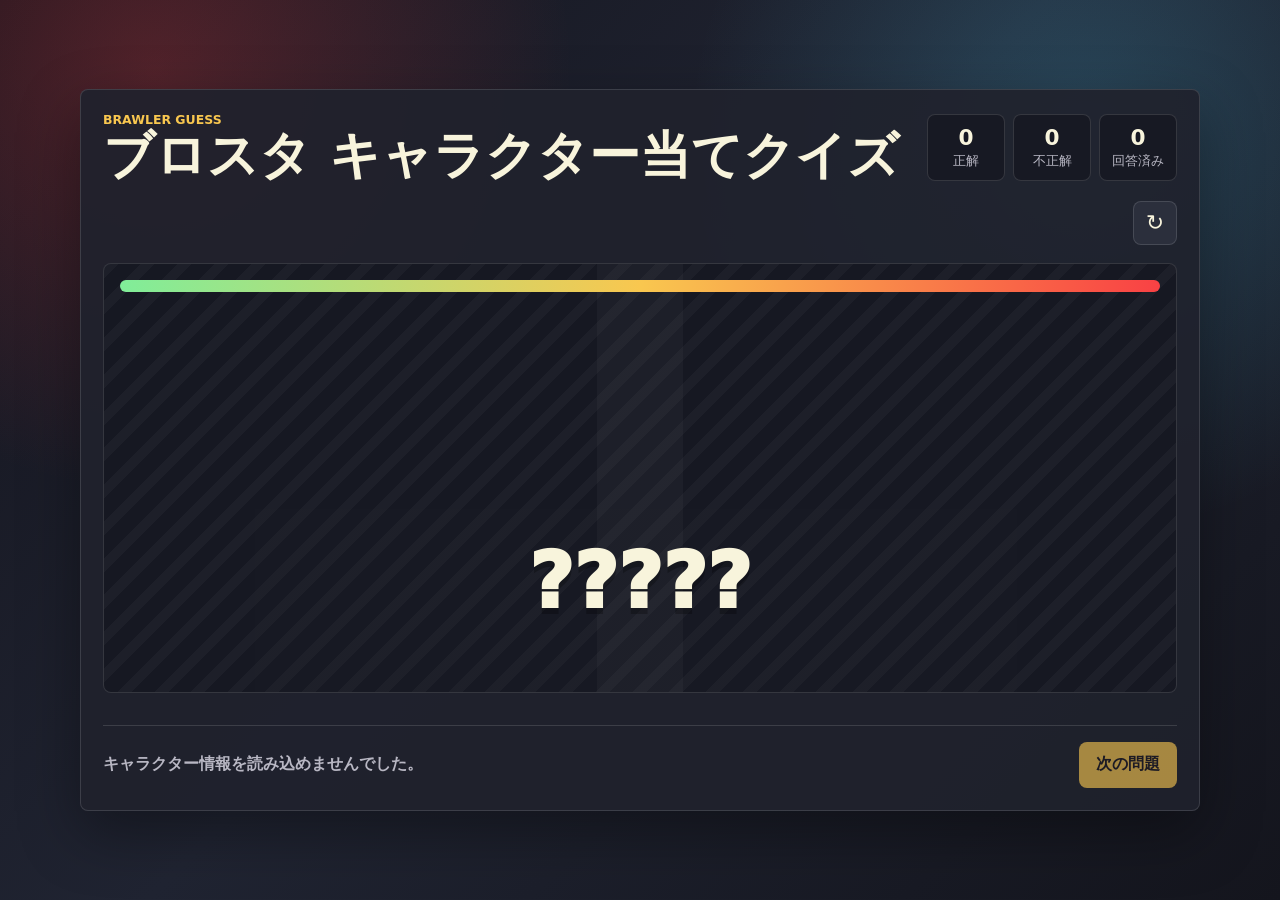
<file: legacy_static/index.html>
<!doctype html>
<html lang="ja">
  <head>
    <meta charset="utf-8">
    <meta name="viewport" content="width=device-width, initial-scale=1">
    <title>ブロスタ キャラクター当てクイズ</title>
    <link rel="stylesheet" href="./styles.css">
  </head>
  <body>
    <main class="app-shell">
      <section class="game-panel" aria-label="ブロスタ キャラクター当てクイズ">
        <header class="topbar">
          <div>
            <p class="eyebrow">Brawler Guess</p>
            <h1>ブロスタ キャラクター当てクイズ</h1>
          </div>
          <div class="stats-strip" aria-label="成績">
            <div>
              <span id="correctCount">0</span>
              <small>正解</small>
            </div>
            <div>
              <span id="wrongCount">0</span>
              <small>不正解</small>
            </div>
            <div>
              <span id="answeredCount">0</span>
              <small>回答済み</small>
            </div>
          </div>
        </header>

        <div class="controls" aria-label="ゲーム設定">
          <button class="icon-button" id="restart" type="button" aria-label="リスタート" title="リスタート">
            <span aria-hidden="true">↻</span>
          </button>
        </div>

        <article class="brawler-stage">
          <div class="timer">
            <div class="timer-bar" id="timerBar"></div>
          </div>
          <div class="avatar-wrap" aria-hidden="true">
            <div class="avatar" id="avatar">
              <img id="brawlerImage" alt="">
              <span id="avatarInitial">?</span>
            </div>
          </div>
          <div class="name-mask" id="maskedName">?????</div>
          <div class="finish-panel" id="finishPanel" hidden>
            <strong>お疲れ様！</strong>
            <span id="finishResult"></span>
          </div>
        </article>

        <section class="answers" id="answers" aria-label="回答候補"></section>

        <footer class="status-row">
          <p id="message">4択から選んでスタート。</p>
          <button class="next-button" id="next" type="button" disabled>次の問題</button>
        </footer>
      </section>
    </main>
    <script src="./characters.js"></script>
    <script src="./script.js"></script>
  </body>
</html>
</file>
<file: legacy_static/styles.css>
:root {
  color-scheme: dark;
  --panel-2: #2b2f3c;
  --ink: #f8f4dc;
  --muted: #b8b7c3;
  --line: rgba(255, 255, 255, 0.13);
  --gold: #f9c74f;
  --red: #f94144;
  --green: #80ed99;
  --shadow: rgba(0, 0, 0, 0.36);
}

* {
  box-sizing: border-box;
}

body {
  margin: 0;
  min-height: 100vh;
  font-family: system-ui, -apple-system, BlinkMacSystemFont, "Segoe UI", sans-serif;
  background:
    radial-gradient(circle at 12% 8%, rgba(249, 65, 68, 0.26), transparent 30%),
    radial-gradient(circle at 85% 15%, rgba(76, 201, 240, 0.22), transparent 30%),
    linear-gradient(135deg, #14141d 0%, #202432 48%, #14151d 100%);
  color: var(--ink);
}

button {
  font: inherit;
}

[hidden] {
  display: none !important;
}

.app-shell {
  min-height: 100vh;
  display: grid;
  place-items: center;
  padding: 24px;
}

.game-panel {
  width: min(1120px, 100%);
  border: 1px solid var(--line);
  border-radius: 8px;
  background: rgba(32, 34, 45, 0.92);
  box-shadow: 0 22px 60px var(--shadow);
  padding: 22px;
}

.topbar,
.controls,
.status-row {
  display: flex;
  align-items: center;
  justify-content: space-between;
  gap: 16px;
}

.eyebrow {
  margin: 0 0 2px;
  color: var(--gold);
  font-size: 0.78rem;
  font-weight: 800;
  letter-spacing: 0;
  text-transform: uppercase;
}

h1 {
  margin: 0;
  font-size: clamp(1.6rem, 4vw, 3.2rem);
  line-height: 1.05;
}

.stats-strip {
  display: grid;
  grid-template-columns: repeat(3, minmax(72px, 1fr));
  gap: 8px;
}

.stats-strip div {
  min-width: 72px;
  border: 1px solid var(--line);
  border-radius: 8px;
  background: #171923;
  padding: 10px 12px;
  text-align: center;
}

.stats-strip span {
  display: block;
  font-size: 1.35rem;
  font-weight: 900;
}

.stats-strip small {
  color: var(--muted);
}

.controls {
  margin: 18px 0;
  justify-content: flex-end;
}

.icon-button,
.next-button,
.answer {
  border: 1px solid var(--line);
  border-radius: 8px;
  color: var(--ink);
  background: var(--panel-2);
  cursor: pointer;
  transition: transform 140ms ease, border-color 140ms ease, background 140ms ease;
}

.icon-button {
  width: 44px;
  height: 44px;
  display: grid;
  place-items: center;
  font-size: 1.35rem;
}

.brawler-stage {
  border: 1px solid var(--line);
  border-radius: 8px;
  background: #171923;
  position: relative;
  min-height: 430px;
  display: grid;
  place-items: center;
  overflow: hidden;
  padding: 32px 20px;
}

.brawler-stage::before {
  content: "";
  position: absolute;
  inset: 0;
  background:
    linear-gradient(90deg, transparent 0 46%, rgba(255,255,255,0.06) 46% 54%, transparent 54%),
    repeating-linear-gradient(135deg, rgba(255,255,255,0.06) 0 10px, transparent 10px 26px);
  opacity: 0.5;
}

.brawler-stage.finished::before {
  background: repeating-linear-gradient(135deg, rgba(255,255,255,0.06) 0 10px, transparent 10px 26px);
}

.avatar-wrap {
  position: relative;
  z-index: 1;
  width: min(380px, 74vw);
  height: min(320px, 54vh);
  display: grid;
  place-items: center;
}

.avatar {
  width: 100%;
  height: 100%;
  display: grid;
  place-items: center;
  color: rgba(255,255,255,0.88);
  font-size: clamp(4rem, 14vw, 7.5rem);
  font-weight: 1000;
  text-shadow: 0 8px 0 rgba(0,0,0,0.18);
  overflow: visible;
}

.avatar img {
  display: block;
  width: auto;
  height: auto;
  max-width: min(380px, 74vw);
  max-height: min(320px, 54vh);
  object-position: center bottom;
  filter: drop-shadow(0 18px 16px rgba(0, 0, 0, 0.42));
}

.avatar span {
  display: none;
}

.avatar.image-missing span {
  display: block;
}

.avatar.image-missing img {
  display: none;
}

.name-mask {
  position: absolute;
  bottom: 66px;
  z-index: 1;
  font-size: clamp(2rem, 7vw, 4.8rem);
  font-weight: 1000;
  text-align: center;
  text-shadow: 0 6px 0 rgba(0,0,0,0.25);
}

.finish-panel {
  position: absolute;
  inset: 0;
  z-index: 4;
  display: grid;
  gap: 12px;
  place-items: center;
  align-content: center;
  padding: 24px;
  text-align: center;
}

.finish-panel strong {
  font-size: clamp(3rem, 8vw, 6.5rem);
  line-height: 1;
  text-shadow: 0 8px 0 rgba(0,0,0,0.25);
}

.finish-panel span {
  color: var(--muted);
  font-size: clamp(1.1rem, 2.8vw, 1.7rem);
  font-weight: 900;
}

.timer {
  position: absolute;
  top: 16px;
  left: 16px;
  right: 16px;
  z-index: 2;
  height: 12px;
  border-radius: 999px;
  overflow: hidden;
  background: #0d0f15;
}

.timer-bar {
  height: 100%;
  width: 100%;
  background: linear-gradient(90deg, var(--green), var(--gold), var(--red));
  transform-origin: left center;
}

.next-button {
  min-height: 46px;
  padding: 0 16px;
  font-weight: 900;
  background: var(--gold);
  color: #1b1720;
  border-color: transparent;
}

.answers {
  display: grid;
  grid-template-columns: repeat(4, 1fr);
  gap: 10px;
  margin-top: 16px;
}

.answer {
  min-height: 72px;
  padding: 12px;
  font-size: clamp(1rem, 2vw, 1.2rem);
  font-weight: 950;
}

.answer:hover,
.next-button:hover,
.icon-button:hover {
  transform: translateY(-2px);
  border-color: rgba(255,255,255,0.35);
}

.answer.correct {
  background: #137044;
  border-color: var(--green);
}

.answer.wrong {
  background: #751f2c;
  border-color: var(--red);
}

.answer:disabled,
.next-button:disabled {
  cursor: not-allowed;
  opacity: 0.62;
  transform: none;
}

.status-row {
  margin-top: 16px;
  border-top: 1px solid var(--line);
  padding-top: 16px;
}

#message {
  margin: 0;
  color: var(--muted);
  font-weight: 750;
}

@media (max-width: 820px) {
  .app-shell {
    padding: 12px;
  }

  .game-panel {
    padding: 14px;
  }

  .topbar,
  .status-row {
    align-items: stretch;
    flex-direction: column;
  }

  .stats-strip {
    grid-template-columns: repeat(3, 1fr);
  }

  .answers {
    grid-template-columns: 1fr;
  }

  .brawler-stage {
    min-height: 360px;
  }

  .answer {
    min-height: 58px;
  }
}
</file>
